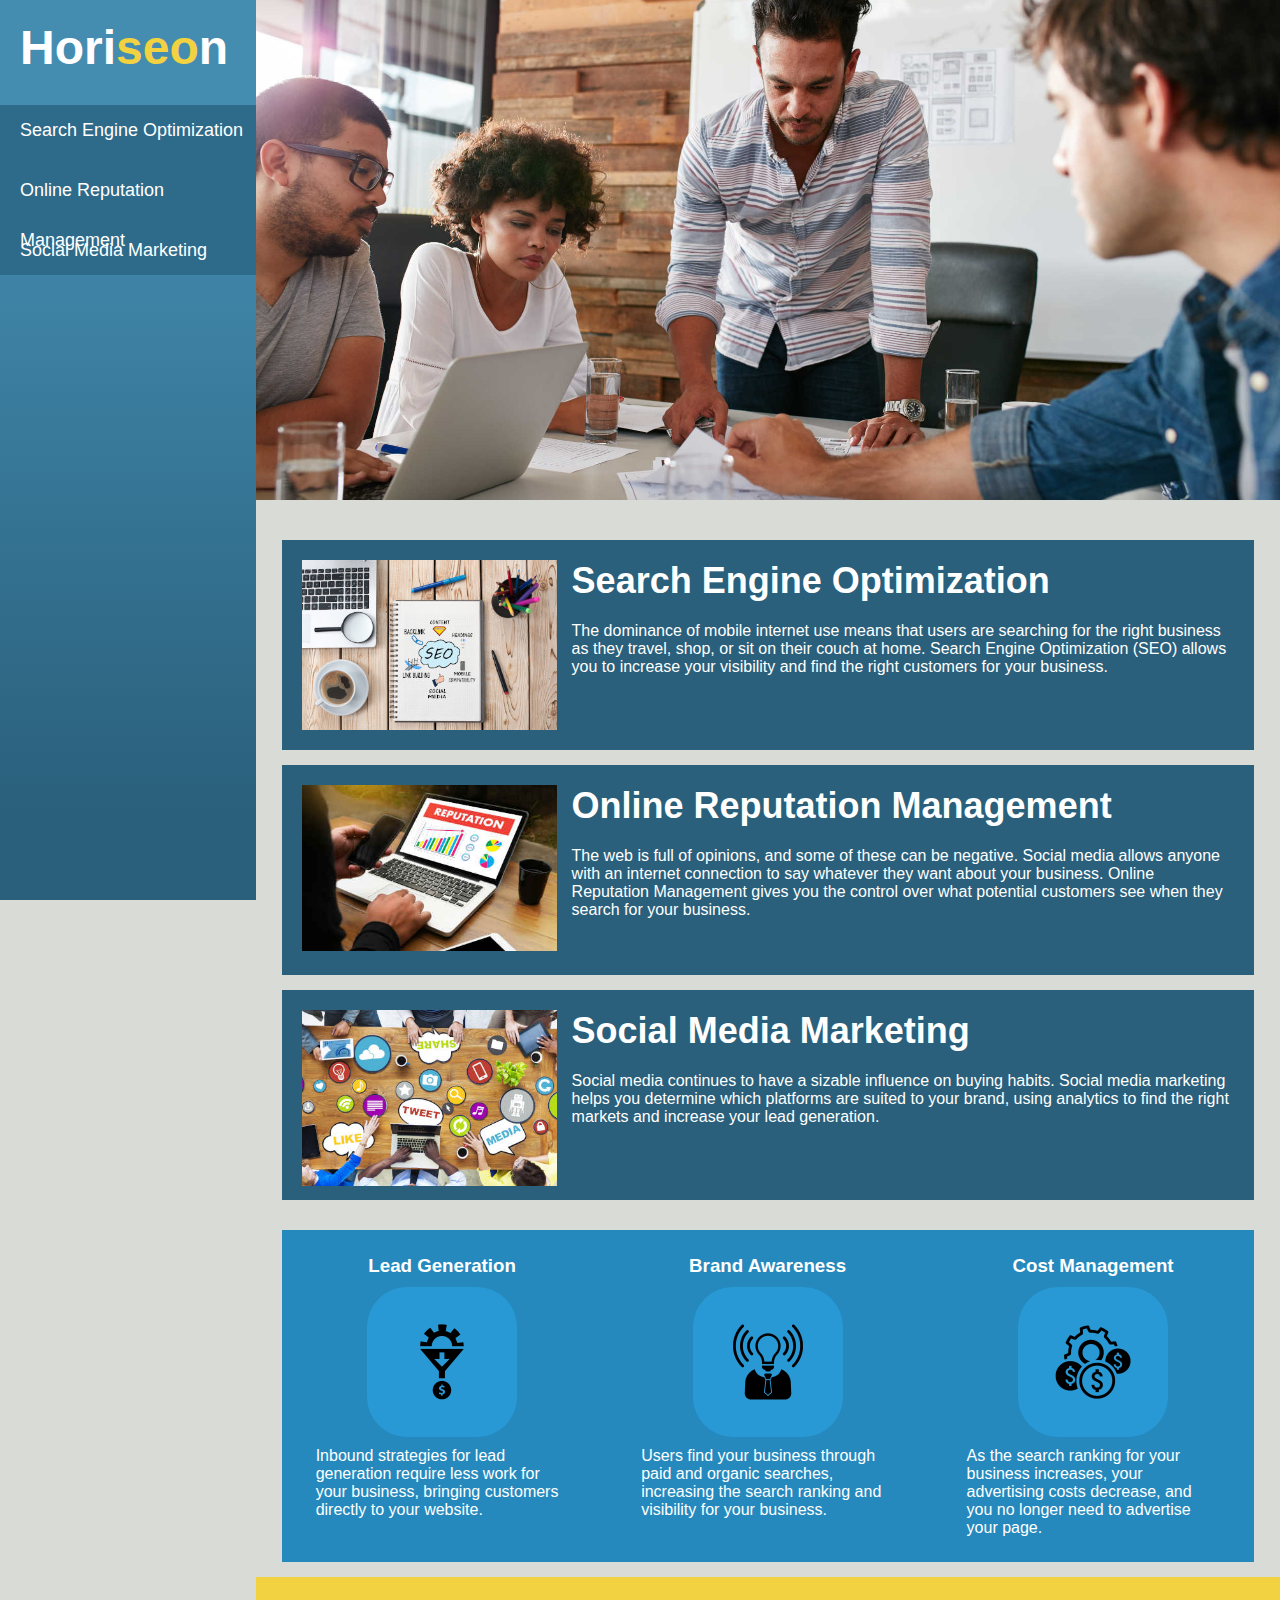
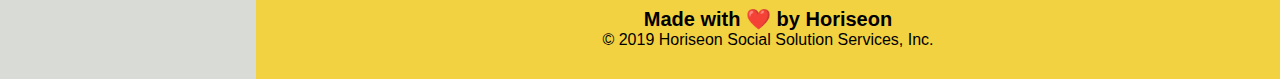
<file: index.html>
<!DOCTYPE html>
<html lang="en-us">

<head>
    <meta charset="UTF-8" />
    <link rel="stylesheet" href="./assets/css/style.css">
    <meta name="Description" CONTENT="Horiseon: Online marketing agency. Services: Search Engine Optimization, Online Reputation Management, Social Media Marketing">
    <title>Horiseon - Search Engine Optimization | Online Reputation Management | Social Media Marketing</title>
</head>

<body>
    <header class="header">
        <h1>Hori<span class="seo">seo</span>n</h1>
        <nav>
            <ul>
                <li>
                    <a href="#search-engine-optimization">Search Engine Optimization</a>
                </li>
                <li>
                    <a href="#online-reputation-management">Online Reputation Management</a>
                </li>
                <li>
                    <a href="#social-media-marketing">Social Media Marketing</a>
                </li>
            </ul>
        </nav>
    </header>
    <section class="hero" title="four people discussing ideas in a board room"></section>
    <main class="main">
        <section id="search-engine-optimization" class="service">
            <img src="./assets/images/search-engine-optimization.jpg"  alt="scrible pad with seo concepts doodled on top of a wooden table sorounded by a laptop colour pencils and a coffee cup." />
            <h2>Search Engine Optimization</h2>
            <p>
                The dominance of mobile internet use means that users are searching for the right business as they travel, shop, or sit on their couch at home. Search Engine Optimization (SEO) allows you to increase your visibility and find the right customers for your business.
            </p>
        </section>
        <section id="online-reputation-management" class="service">
            <img src="./assets/images/online-reputation-management.jpg"  alt="man's hand operating a laptop with a bar chart indicating the increment of onoine reputation" />
            <h2>Online Reputation Management</h2>
            <p>
                The web is full of opinions, and some of these can be negative. Social media allows anyone with an internet connection to say whatever they want about your business. Online Reputation Management gives you the control over what potential customers see when they search for your business.
            </p>
        </section>
        <section id="social-media-marketing" class="service">
            <img src="./assets/images/social-media-marketing.jpg" alt="top perspective of a boartd room table with people holding multi coloured cardboard shapes representing various social media aspects" />
            <h2>Social Media Marketing</h2>
            <p>
                Social media continues to have a sizable influence on buying habits. Social media marketing helps you determine which platforms are suited to your brand, using analytics to find the right markets and increase your lead generation.
            </p>
        </section>
    </main>
    <aside class="benefits">
        <div class="benefit">
            <h3>Lead Generation</h3>
            <img src="./assets/images/lead-generation.png" alt="black 2D ilustration of a cog wheel on top of a funel with an arrow pointing towards a dollar coin" />
            <p>
                Inbound strategies for lead generation require less work for your business, bringing customers directly to your website.
            </p>
        </div>
        <div class="benefit">
            <h3>Brand Awareness</h3>
            <img src="./assets/images/brand-awareness.png" alt="" alt="black 2d ilustration of a suited upperbody of a man, with a light bulb as the head with parabolic waves emmiting from his ears."/>
            <p>
                Users find your business through paid and organic searches, increasing the search ranking and visibility for your business.
            </p>
        </div>
        <div class="benefit">
            <h3>Cost Management</h3>
            <img src="./assets/images/cost-management.png" alt="black 2d ilustration of a cog wheel with three differently shaped dollar coins infront"></img>
            <p>
                As the search ranking for your business increases, your advertising costs decrease, and you no longer need to advertise your page.
            </p>
        </div>
    </aside>
    <footer class="footer" >
        <h2>Made with ❤️ by Horiseon</h2>
        <p>
            &copy; 2019 Horiseon Social Solution Services, Inc.
        </p>
    </footer>
</body>

</html>
</file>
<file: assets/css/style.css>
/* GENERAL STYLES */

* {
    box-sizing: border-box;
    padding: 0;
    margin: 0;
}

body {
    background-color: #d9dcd6;
}

/* HEADER */

header {
    top:0;
    left:0;
    width:20%;
    height: 100%;
    position: fixed;
    padding: 0;
    font-family: 'Trebuchet MS', 'Lucida Sans Unicode', 'Lucida Grande', 'Lucida Sans', Arial, sans-serif;
    background-color: #2a607c;
    background: linear-gradient(0deg, rgba(42,96,124,1) 10%, rgba(68,141,177,1) 85%);
    color: #ffffff;
}

header h1 {
    display: inline-block;
    font-size: 48px;
    margin: 20px;
}

header h1 .seo {
    color:#f3d241;
}

header nav {
    font-family: 'Gill Sans', 'Gill Sans MT', Calibri, 'Trebuchet MS', sans-serif;
    font-size: 18px;
}

header nav ul {
    list-style-type: none;
    width: 100%;
    background-color: #2e6b8a;
    display: block;
}

header nav ul li {
    display: block;
    max-width: 100%;
    height: 50px;
    line-height: 50px;
    text-align: left;
    padding-left: 20px;
    margin: 10px 0;
}

header nav ul li :a {
 font-size: 18px;
 text-decoration: none;
}

header nav ul li:hover {
    background:#f3d241;
}

/* TEXT STYLES */

a {
    color: #ffffff;
    text-decoration: none;
}

p {
    font-size: 16px;
}

/* FLOATS */

.float-left {
    float: left;
    margin-right: 25px;
}

.float-right {
    float: right;
    margin-left: 25px;
}

/* HERO DIV WITH BACKGROUND IMAGE */

.hero {
    float: right;
    height: 500px;
    width: 80%;
    margin-bottom: 25px;
    background-image: url("../images/digital-marketing-meeting.jpg");
    background-size: cover;
    background-position: center;
}

/* MAIN */

main {
    width: 80%;
    margin:0 auto;
    float: right;
}

/* SERVICES SECTIONS */

.service {
    margin:15px Auto;
    padding: 20px 20px;
    width: 95%;
    min-height:210px;
    font-family: 'Gill Sans', 'Gill Sans MT', Calibri, 'Trebuchet MS', sans-serif;
    background-color: #2a607c;
    color: #ffffff;
    clear: both;
}

.service img {
    width: 30%;
    max-width: 270px;
    max-height: 200px;
    float: left;
    padding-right: 15px;
}

.service h2 {
    margin-bottom: 20px;
    font-size: 36px;
}

/* BENEFITS ASIDE */

.benefits {
    width: 76%;
    margin:15px 2%;
    float: right;
    font-family: 'Gill Sans', 'Gill Sans MT', Calibri, 'Trebuchet MS', sans-serif;
    background-color: #2589bd;
}

.benefit {
    max-width:26%;
    margin: 25px 3.5%;
    color: #ffffff;
    clear: both;
    display: inline-block;
    vertical-align: top;
}

.benefit h3 {
    margin-bottom: 10px;
    text-align: center;
}

.benefit img {
    display: block;
    margin: 10px auto;
    max-width: 150px;
    border-radius: 40px;
    background-color: #2899d5;
}

/* FOOTER */

footer {
    width: 80%;
    float: right;
    background-color: #f3d241;;
    padding: 30px;
    clear: both;
    font-family: 'Trebuchet MS', 'Lucida Sans Unicode', 'Lucida Grande', 'Lucida Sans', Arial, sans-serif;
    text-align: center;
}

footer h2 {
    font-size: 20px;
}
</file>
